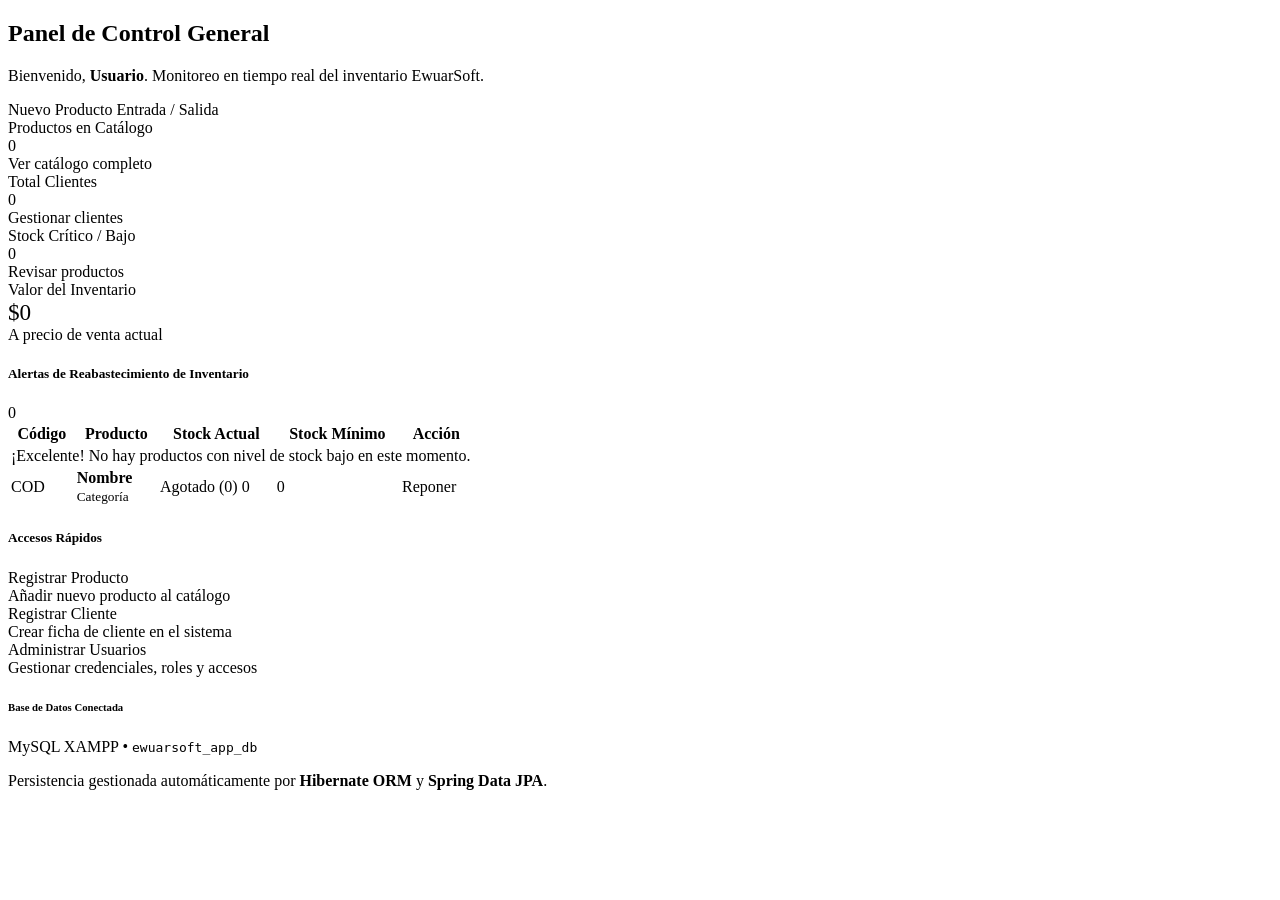
<file: src/main/resources/templates/dashboard/index.html>
<!DOCTYPE html>
<html xmlns:th="http://www.thymeleaf.org">
<head th:replace="~{fragments/layout :: html_head('Dashboard')}"></head>
<body>

<div class="app-wrapper">
    <!-- Sidebar -->
    <div th:replace="~{fragments/layout :: sidebar('dashboard', ${usuarioLogueado})}"></div>

    <!-- Main Content -->
    <main class="app-main">
        <header th:replace="~{fragments/layout :: topbar}"></header>

        <div th:replace="~{fragments/layout :: alertas}"></div>

        <!-- Dashboard Header -->
        <div class="d-flex flex-wrap justify-content-between align-items-center mb-4 pb-2 border-bottom">
            <div>
                <h2 class="h3 fw-bold mb-1">Panel de Control General</h2>
                <p class="text-muted mb-0">
                    Bienvenido, <strong th:text="${usuarioLogueado != null ? usuarioLogueado.nombreCompleto : 'Usuario'}">Usuario</strong>. Monitoreo en tiempo real del inventario EwuarSoft.
                </p>
            </div>
            <div class="d-flex gap-2 mt-3 mt-md-0">
                <a th:href="@{/productos/nuevo}" class="btn-primary-custom">
                    <i class="bi bi-plus-lg"></i>
                    <span>Nuevo Producto</span>
                </a>
                <a th:href="@{/productos/movimiento}" class="btn-outline-custom">
                    <i class="bi bi-arrow-down-up"></i>
                    <span>Entrada / Salida</span>
                </a>
            </div>
        </div>

        <!-- KPI Metric Cards Grid -->
        <div class="row g-3 mb-4">
            <!-- Total Productos -->
            <div class="col-12 col-sm-6 col-xl-3">
                <div class="metric-card primary">
                    <div class="d-flex justify-content-between align-items-center">
                        <div>
                            <div class="metric-label">Productos en Catálogo</div>
                            <div class="metric-value" th:text="${totalProductos}">0</div>
                        </div>
                        <div class="metric-icon indigo">
                            <i class="bi bi-boxes"></i>
                        </div>
                    </div>
                    <div class="mt-3 small text-muted">
                        <a th:href="@{/productos}" class="text-decoration-none text-primary fw-semibold">
                            Ver catálogo completo <i class="bi bi-arrow-right"></i>
                        </a>
                    </div>
                </div>
            </div>

            <!-- Clientes Registrados -->
            <div class="col-12 col-sm-6 col-xl-3">
                <div class="metric-card success">
                    <div class="d-flex justify-content-between align-items-center">
                        <div>
                            <div class="metric-label">Total Clientes</div>
                            <div class="metric-value" th:text="${totalClientes}">0</div>
                        </div>
                        <div class="metric-icon emerald">
                            <i class="bi bi-people-fill"></i>
                        </div>
                    </div>
                    <div class="mt-3 small text-muted">
                        <a th:href="@{/clientes}" class="text-decoration-none text-success fw-semibold">
                            Gestionar clientes <i class="bi bi-arrow-right"></i>
                        </a>
                    </div>
                </div>
            </div>

            <!-- Alerta Stock Crítico -->
            <div class="col-12 col-sm-6 col-xl-3">
                <div class="metric-card danger">
                    <div class="d-flex justify-content-between align-items-center">
                        <div>
                            <div class="metric-label">Stock Crítico / Bajo</div>
                            <div class="metric-value text-danger" th:text="${stockCritico}">0</div>
                        </div>
                        <div class="metric-icon rose">
                            <i class="bi bi-exclamation-octagon-fill"></i>
                        </div>
                    </div>
                    <div class="mt-3 small text-muted">
                        <a th:href="@{/productos(filtro='bajo_stock')}" class="text-decoration-none text-danger fw-semibold">
                            Revisar productos <i class="bi bi-arrow-right"></i>
                        </a>
                    </div>
                </div>
            </div>

            <!-- Valor Total Inventario -->
            <div class="col-12 col-sm-6 col-xl-3">
                <div class="metric-card warning">
                    <div class="d-flex justify-content-between align-items-center">
                        <div>
                            <div class="metric-label">Valor del Inventario</div>
                            <div class="metric-value" style="font-size: 1.45rem;" th:text="'$' + ${#numbers.formatDecimal(valorInventario, 0, 'POINT', 0, 'COMMA')}">$0</div>
                        </div>
                        <div class="metric-icon amber">
                            <i class="bi bi-cash-stack"></i>
                        </div>
                    </div>
                    <div class="mt-3 small text-muted">
                        <span>A precio de venta actual</span>
                    </div>
                </div>
            </div>
        </div>

        <!-- Secciones de Contenido: Stock Crítico & Actividad -->
        <div class="row g-4">
            <!-- Tabla de Productos con Stock Crítico -->
            <div class="col-12 col-lg-7">
                <div class="content-card h-100">
                    <div class="content-card-header bg-white">
                        <div class="d-flex align-items-center gap-2">
                            <i class="bi bi-bell-fill text-danger fs-5"></i>
                            <h5 class="card-title mb-0 fw-bold">Alertas de Reabastecimiento de Inventario</h5>
                        </div>
                        <span class="badge bg-danger rounded-pill" th:text="${stockCritico} + ' en alerta'">0</span>
                    </div>
                    <div class="content-card-body p-0">
                        <div class="table-responsive">
                            <table class="table-custom mb-0">
                                <thead>
                                    <tr>
                                        <th>Código</th>
                                        <th>Producto</th>
                                        <th class="text-center">Stock Actual</th>
                                        <th class="text-center">Stock Mínimo</th>
                                        <th class="text-center">Acción</th>
                                    </tr>
                                </thead>
                                <tbody>
                                    <tr th:if="${#lists.isEmpty(productosBajoStock)}">
                                        <td colspan="5" class="text-center py-4 text-muted">
                                            <i class="bi bi-check-circle-fill text-success fs-3 d-block mb-2"></i>
                                            ¡Excelente! No hay productos con nivel de stock bajo en este momento.
                                        </td>
                                    </tr>
                                    <tr th:each="prod : ${productosBajoStock}">
                                        <td>
                                            <span class="badge bg-light text-dark font-monospace border" th:text="${prod.codigo}">COD</span>
                                        </td>
                                        <td>
                                            <strong th:text="${prod.nombre}">Nombre</strong><br>
                                            <small class="text-muted" th:text="${prod.categoria.nombre}">Categoría</small>
                                        </td>
                                        <td class="text-center">
                                            <span th:if="${prod.stockActual <= 0}" class="badge-custom badge-danger-subtle">
                                                <i class="bi bi-x-circle"></i> Agotado (0)
                                            </span>
                                            <span th:if="${prod.stockActual > 0}" class="badge-custom badge-warning-subtle">
                                                <i class="bi bi-exclamation-triangle"></i> <span th:text="${prod.stockActual}">0</span>
                                            </span>
                                        </td>
                                        <td class="text-center text-muted fw-semibold" th:text="${prod.stockMinimo}">0</td>
                                        <td class="text-center">
                                            <a th:href="@{/productos/movimiento(productoId=${prod.id})}" class="btn btn-sm btn-outline-primary" title="Ingresar stock">
                                                <i class="bi bi-plus-circle"></i> Reponer
                                            </a>
                                        </td>
                                    </tr>
                                </tbody>
                            </table>
                        </div>
                    </div>
                </div>
            </div>

            <!-- Panel de Accesos Rápidos y Resumen -->
            <div class="col-12 col-lg-5">
                <div class="content-card mb-4">
                    <div class="content-card-header bg-white">
                        <div class="d-flex align-items-center gap-2">
                            <i class="bi bi-lightning-charge-fill text-warning fs-5"></i>
                            <h5 class="card-title mb-0 fw-bold">Accesos Rápidos</h5>
                        </div>
                    </div>
                    <div class="content-card-body">
                        <div class="d-grid gap-2">
                            <a th:href="@{/productos/nuevo}" class="btn btn-light border text-start p-3 d-flex align-items-center justify-content-between">
                                <div class="d-flex align-items-center gap-3">
                                    <div class="rounded-3 bg-primary-subtle p-2 text-primary">
                                        <i class="bi bi-plus-square-fill fs-5"></i>
                                    </div>
                                    <div>
                                        <div class="fw-bold text-dark">Registrar Producto</div>
                                        <div class="text-muted small">Añadir nuevo producto al catálogo</div>
                                    </div>
                                </div>
                                <i class="bi bi-chevron-right text-muted"></i>
                            </a>

                            <a th:href="@{/clientes/nuevo}" class="btn btn-light border text-start p-3 d-flex align-items-center justify-content-between">
                                <div class="d-flex align-items-center gap-3">
                                    <div class="rounded-3 bg-success-subtle p-2 text-success">
                                        <i class="bi bi-person-plus-fill fs-5"></i>
                                    </div>
                                    <div>
                                        <div class="fw-bold text-dark">Registrar Cliente</div>
                                        <div class="text-muted small">Crear ficha de cliente en el sistema</div>
                                    </div>
                                </div>
                                <i class="bi bi-chevron-right text-muted"></i>
                            </a>

                            <a th:href="@{/usuarios}" class="btn btn-light border text-start p-3 d-flex align-items-center justify-content-between">
                                <div class="d-flex align-items-center gap-3">
                                    <div class="rounded-3 bg-info-subtle p-2 text-info">
                                        <i class="bi bi-shield-lock-fill fs-5"></i>
                                    </div>
                                    <div>
                                        <div class="fw-bold text-dark">Administrar Usuarios</div>
                                        <div class="text-muted small">Gestionar credenciales, roles y accesos</div>
                                    </div>
                                </div>
                                <i class="bi bi-chevron-right text-muted"></i>
                            </a>
                        </div>
                    </div>
                </div>

                <!-- Tarjeta Info Base de Datos XAMPP -->
                <div class="content-card">
                    <div class="content-card-body bg-light rounded-bottom">
                        <div class="d-flex align-items-center gap-3 mb-2">
                            <i class="bi bi-database-fill-check text-success fs-3"></i>
                            <div>
                                <h6 class="fw-bold mb-0">Base de Datos Conectada</h6>
                                <span class="text-muted small">MySQL XAMPP &bull; <code>ewuarsoft_app_db</code></span>
                            </div>
                        </div>
                        <p class="text-muted small mb-0 mt-2">
                            Persistencia gestionada automáticamente por <strong>Hibernate ORM</strong> y <strong>Spring Data JPA</strong>.
                        </p>
                    </div>
                </div>
            </div>
        </div>

    </main>
</div>

<div th:replace="~{fragments/layout :: scripts}"></div>
</body>
</html>
</file>
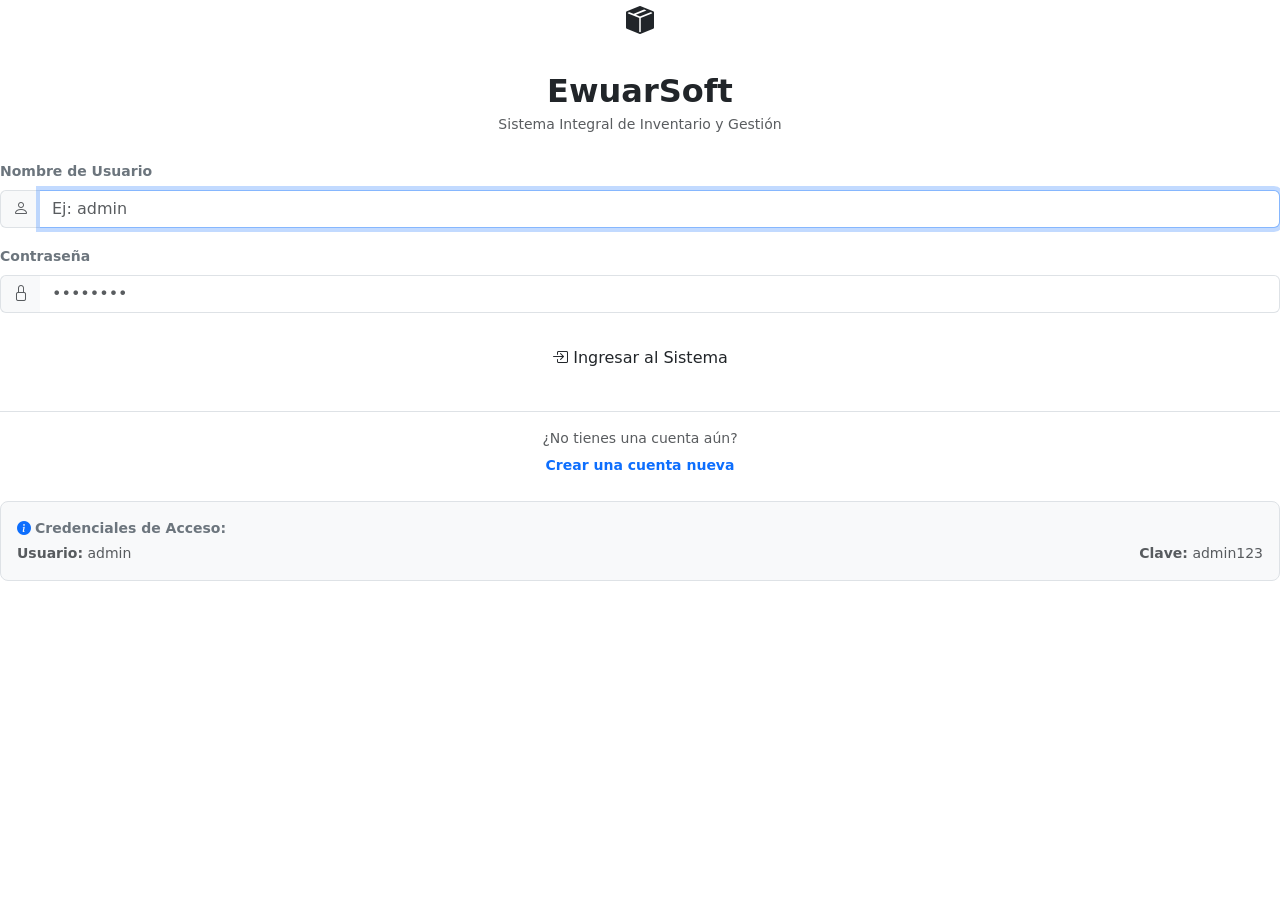
<file: src/main/resources/templates/auth/login.html>
<!DOCTYPE html>
<html xmlns:th="http://www.thymeleaf.org">
<head>
    <meta charset="UTF-8">
    <meta name="viewport" content="width=device-width, initial-scale=1.0">
    <title>Iniciar Sesión | EwuarSoft</title>
    <link href="https://cdn.jsdelivr.net/npm/bootstrap@5.3.3/dist/css/bootstrap.min.css" rel="stylesheet">
    <link rel="stylesheet" href="https://cdn.jsdelivr.net/npm/bootstrap-icons@1.11.3/font/bootstrap-icons.min.css">
    <link rel="stylesheet" th:href="@{/css/style.css}">
</head>
<body class="auth-page">

    <div class="auth-card">
        <div class="text-center mb-4">
            <div class="brand-icon-box mx-auto mb-3" style="width: 56px; height: 56px; font-size: 1.75rem;">
                <i class="bi bi-box-seam-fill"></i>
            </div>
            <h2 class="fw-bold text-dark mb-1">EwuarSoft</h2>
            <p class="text-muted small">Sistema Integral de Inventario y Gestión</p>
        </div>

        <div th:replace="~{fragments/layout :: alertas}"></div>

        <form th:action="@{/login}" method="post">
            <div class="mb-3">
                <label for="username" class="form-label fw-semibold small text-secondary">Nombre de Usuario</label>
                <div class="input-group">
                    <span class="input-group-text bg-light text-muted border-end-0"><i class="bi bi-person"></i></span>
                    <input type="text" id="username" name="username" class="form-control form-control-custom border-start-0" placeholder="Ej: admin" required autofocus>
                </div>
            </div>

            <div class="mb-4">
                <label for="password" class="form-label fw-semibold small text-secondary">Contraseña</label>
                <div class="input-group">
                    <span class="input-group-text bg-light text-muted border-end-0"><i class="bi bi-lock"></i></span>
                    <input type="password" id="password" name="password" class="form-control form-control-custom border-start-0" placeholder="••••••••" required>
                </div>
            </div>

            <button type="submit" class="btn btn-primary-custom w-100 justify-content-center py-2 mb-3">
                <i class="bi bi-box-arrow-in-right"></i>
                <span>Ingresar al Sistema</span>
            </button>
        </form>

        <div class="text-center mt-3 pt-3 border-top">
            <p class="text-muted small mb-1">¿No tienes una cuenta aún?</p>
            <a th:href="@{/registro}" class="text-primary text-decoration-none fw-semibold small">
                Crear una cuenta nueva
            </a>
        </div>

        <!-- Credenciales de Demostración -->
        <div class="mt-4 p-3 bg-light rounded-3 border small">
            <div class="d-flex align-items-center gap-1 text-secondary fw-bold mb-1">
                <i class="bi bi-info-circle-fill text-primary"></i> Credenciales de Acceso:
            </div>
            <div class="d-flex justify-content-between text-muted">
                <span><strong>Usuario:</strong> admin</span>
                <span><strong>Clave:</strong> admin123</span>
            </div>
        </div>
    </div>

    <div th:replace="~{fragments/layout :: scripts}"></div>
</body>
</html>
</file>
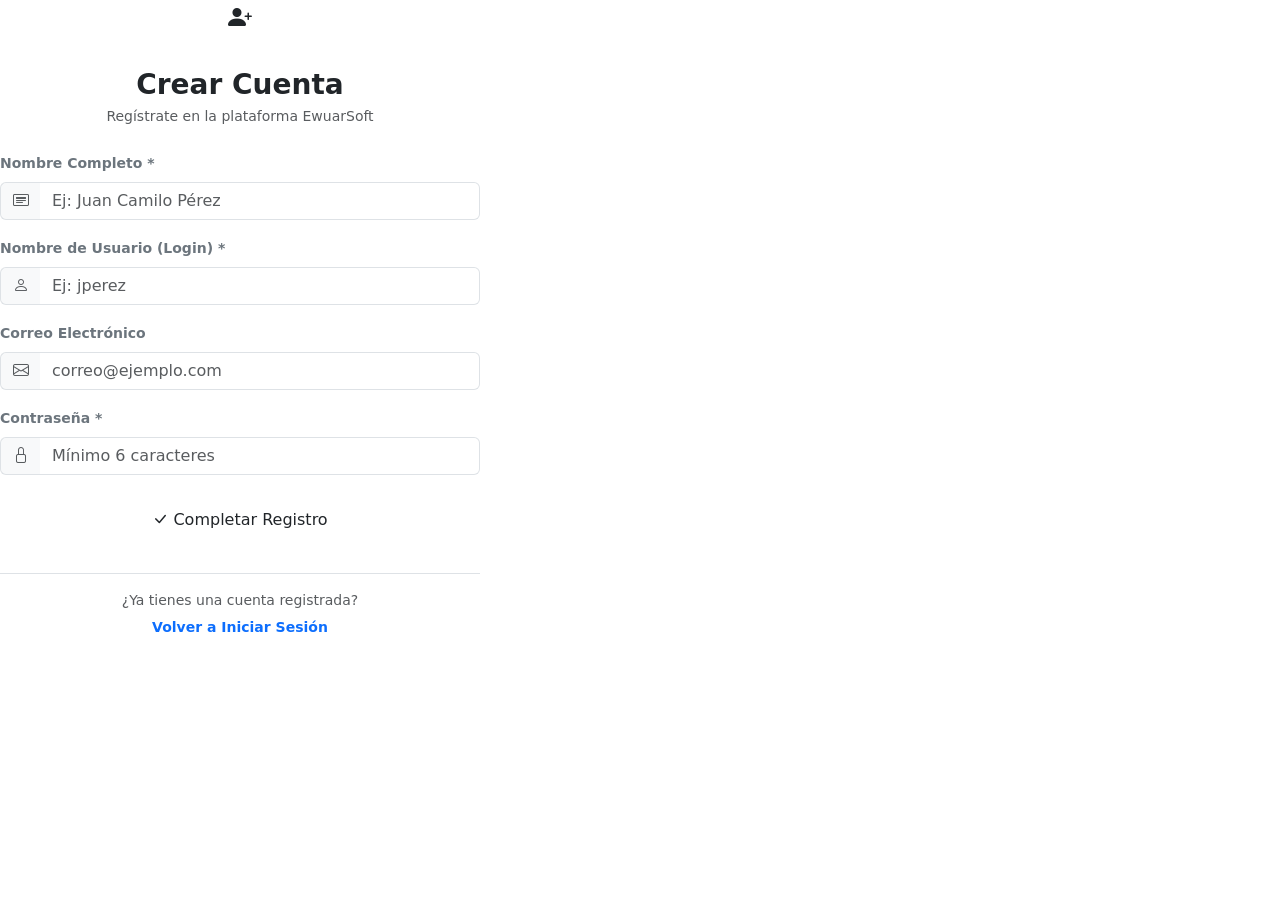
<file: src/main/resources/templates/auth/registro.html>
<!DOCTYPE html>
<html xmlns:th="http://www.thymeleaf.org">
<head>
    <meta charset="UTF-8">
    <meta name="viewport" content="width=device-width, initial-scale=1.0">
    <title>Registro de Usuario | EwuarSoft</title>
    <link href="https://cdn.jsdelivr.net/npm/bootstrap@5.3.3/dist/css/bootstrap.min.css" rel="stylesheet">
    <link rel="stylesheet" href="https://cdn.jsdelivr.net/npm/bootstrap-icons@1.11.3/font/bootstrap-icons.min.css">
    <link rel="stylesheet" th:href="@{/css/style.css}">
</head>
<body class="auth-page">

    <div class="auth-card" style="max-width: 480px;">
        <div class="text-center mb-4">
            <div class="brand-icon-box mx-auto mb-3" style="width: 52px; height: 52px; font-size: 1.5rem;">
                <i class="bi bi-person-plus-fill"></i>
            </div>
            <h3 class="fw-bold text-dark mb-1">Crear Cuenta</h3>
            <p class="text-muted small">Regístrate en la plataforma EwuarSoft</p>
        </div>

        <div th:replace="~{fragments/layout :: alertas}"></div>

        <form th:action="@{/registro}" th:object="${usuario}" method="post">
            <div class="mb-3">
                <label for="nombreCompleto" class="form-label fw-semibold small text-secondary">Nombre Completo *</label>
                <div class="input-group">
                    <span class="input-group-text bg-light text-muted border-end-0"><i class="bi bi-card-heading"></i></span>
                    <input type="text" id="nombreCompleto" th:field="*{nombreCompleto}" class="form-control form-control-custom border-start-0" placeholder="Ej: Juan Camilo Pérez" required>
                </div>
            </div>

            <div class="mb-3">
                <label for="username" class="form-label fw-semibold small text-secondary">Nombre de Usuario (Login) *</label>
                <div class="input-group">
                    <span class="input-group-text bg-light text-muted border-end-0"><i class="bi bi-person"></i></span>
                    <input type="text" id="username" th:field="*{username}" class="form-control form-control-custom border-start-0" placeholder="Ej: jperez" required>
                </div>
            </div>

            <div class="mb-3">
                <label for="email" class="form-label fw-semibold small text-secondary">Correo Electrónico</label>
                <div class="input-group">
                    <span class="input-group-text bg-light text-muted border-end-0"><i class="bi bi-envelope"></i></span>
                    <input type="email" id="email" th:field="*{email}" class="form-control form-control-custom border-start-0" placeholder="correo@ejemplo.com">
                </div>
            </div>

            <div class="mb-4">
                <label for="password" class="form-label fw-semibold small text-secondary">Contraseña *</label>
                <div class="input-group">
                    <span class="input-group-text bg-light text-muted border-end-0"><i class="bi bi-lock"></i></span>
                    <input type="password" id="password" th:field="*{password}" class="form-control form-control-custom border-start-0" placeholder="Mínimo 6 caracteres" required>
                </div>
            </div>

            <button type="submit" class="btn btn-primary-custom w-100 justify-content-center py-2 mb-3">
                <i class="bi bi-check-lg"></i>
                <span>Completar Registro</span>
            </button>
        </form>

        <div class="text-center mt-3 pt-3 border-top">
            <p class="text-muted small mb-1">¿Ya tienes una cuenta registrada?</p>
            <a th:href="@{/login}" class="text-primary text-decoration-none fw-semibold small">
                Volver a Iniciar Sesión
            </a>
        </div>
    </div>

    <div th:replace="~{fragments/layout :: scripts}"></div>
</body>
</html>
</file>
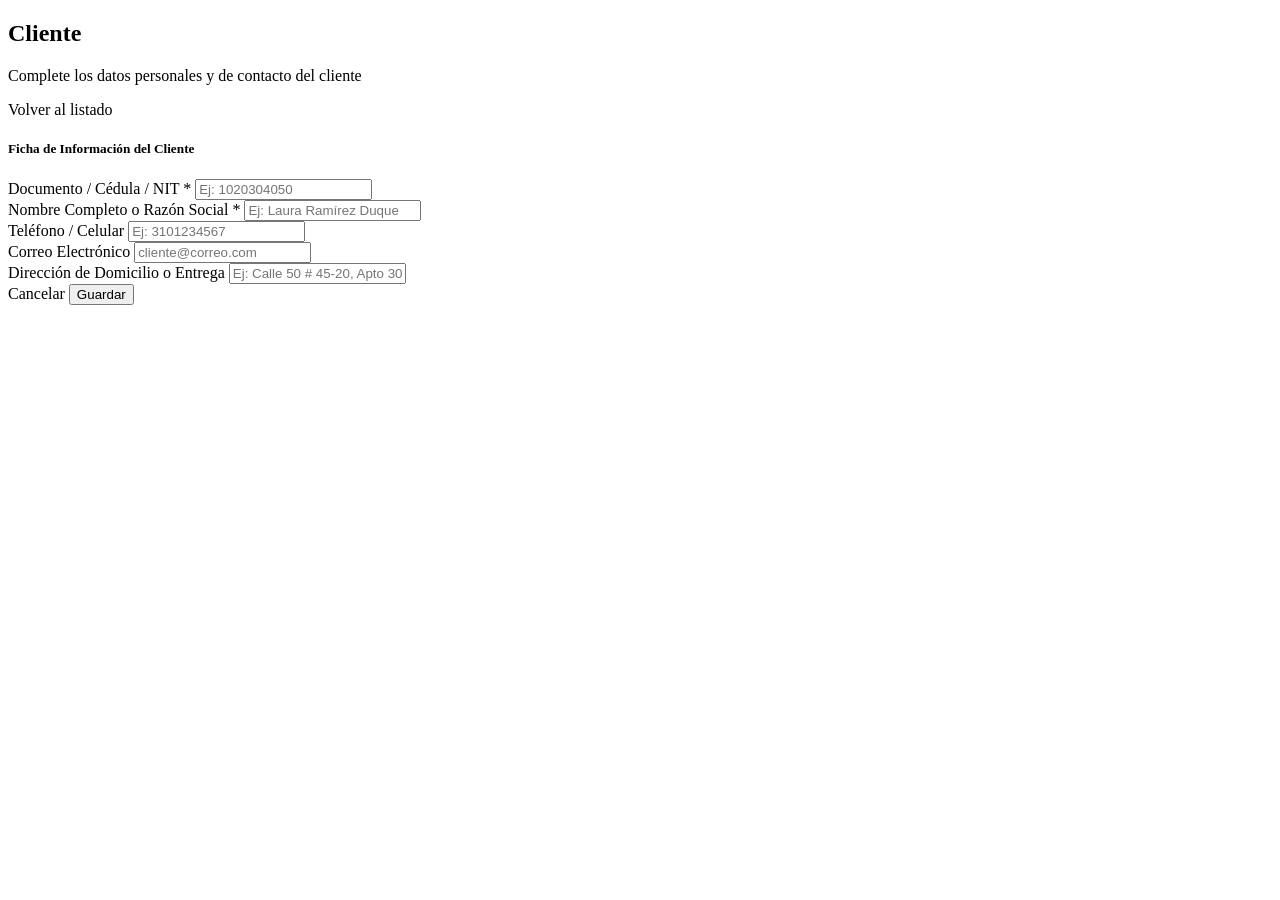
<file: src/main/resources/templates/clientes/formulario.html>
<!DOCTYPE html>
<html xmlns:th="http://www.thymeleaf.org">
<head th:replace="~{fragments/layout :: html_head(${esEdicion} ? 'Editar Cliente' : 'Nuevo Cliente')}"></head>
<body>

<div class="app-wrapper">
    <div th:replace="~{fragments/layout :: sidebar('clientes', ${usuarioLogueado})}"></div>

    <main class="app-main">
        <header th:replace="~{fragments/layout :: topbar}"></header>

        <div th:replace="~{fragments/layout :: alertas}"></div>

        <div class="d-flex align-items-center justify-content-between mb-4 pb-2 border-bottom">
            <div>
                <h2 class="h3 fw-bold mb-1" th:text="${esEdicion} ? 'Editar Información del Cliente' : 'Registrar Nuevo Cliente'">Cliente</h2>
                <p class="text-muted mb-0">Complete los datos personales y de contacto del cliente</p>
            </div>
            <a th:href="@{/clientes}" class="btn-outline-custom">
                <i class="bi bi-arrow-left"></i>
                <span>Volver al listado</span>
            </a>
        </div>

        <div class="row justify-content-center">
            <div class="col-12 col-lg-8">
                <div class="content-card">
                    <div class="content-card-header bg-white">
                        <h5 class="card-title mb-0 fw-bold">
                            <i class="bi bi-person-lines-fill text-success me-2"></i>
                            Ficha de Información del Cliente
                        </h5>
                    </div>
                    <div class="content-card-body">
                        <form th:action="${esEdicion} ? @{/clientes/actualizar} : @{/clientes/guardar}" th:object="${cliente}" method="post">
                            <input type="hidden" th:field="*{id}" th:if="${esEdicion}">

                            <div class="row g-3">
                                <div class="col-md-6">
                                    <label for="documento" class="form-label fw-semibold small text-secondary">Documento / Cédula / NIT *</label>
                                    <input type="text" id="documento" th:field="*{documento}" class="form-control form-control-custom" placeholder="Ej: 1020304050" required>
                                </div>

                                <div class="col-md-6">
                                    <label for="nombre" class="form-label fw-semibold small text-secondary">Nombre Completo o Razón Social *</label>
                                    <input type="text" id="nombre" th:field="*{nombre}" class="form-control form-control-custom" placeholder="Ej: Laura Ramírez Duque" required>
                                </div>

                                <div class="col-md-6">
                                    <label for="telefono" class="form-label fw-semibold small text-secondary">Teléfono / Celular</label>
                                    <input type="text" id="telefono" th:field="*{telefono}" class="form-control form-control-custom" placeholder="Ej: 3101234567">
                                </div>

                                <div class="col-md-6">
                                    <label for="email" class="form-label fw-semibold small text-secondary">Correo Electrónico</label>
                                    <input type="email" id="email" th:field="*{email}" class="form-control form-control-custom" placeholder="cliente@correo.com">
                                </div>

                                <div class="col-12">
                                    <label for="direccion" class="form-label fw-semibold small text-secondary">Dirección de Domicilio o Entrega</label>
                                    <input type="text" id="direccion" th:field="*{direccion}" class="form-control form-control-custom" placeholder="Ej: Calle 50 # 45-20, Apto 301">
                                </div>

                                <div class="col-12 mt-4 pt-3 border-top d-flex justify-content-end gap-2">
                                    <a th:href="@{/clientes}" class="btn-outline-custom">Cancelar</a>
                                    <button type="submit" class="btn-primary-custom">
                                        <i class="bi bi-check2-circle"></i>
                                        <span th:text="${esEdicion} ? 'Actualizar Cliente' : 'Guardar Cliente'">Guardar</span>
                                    </button>
                                </div>
                            </div>
                        </form>
                    </div>
                </div>
            </div>
        </div>
    </main>
</div>

<div th:replace="~{fragments/layout :: scripts}"></div>
</body>
</html>
</file>
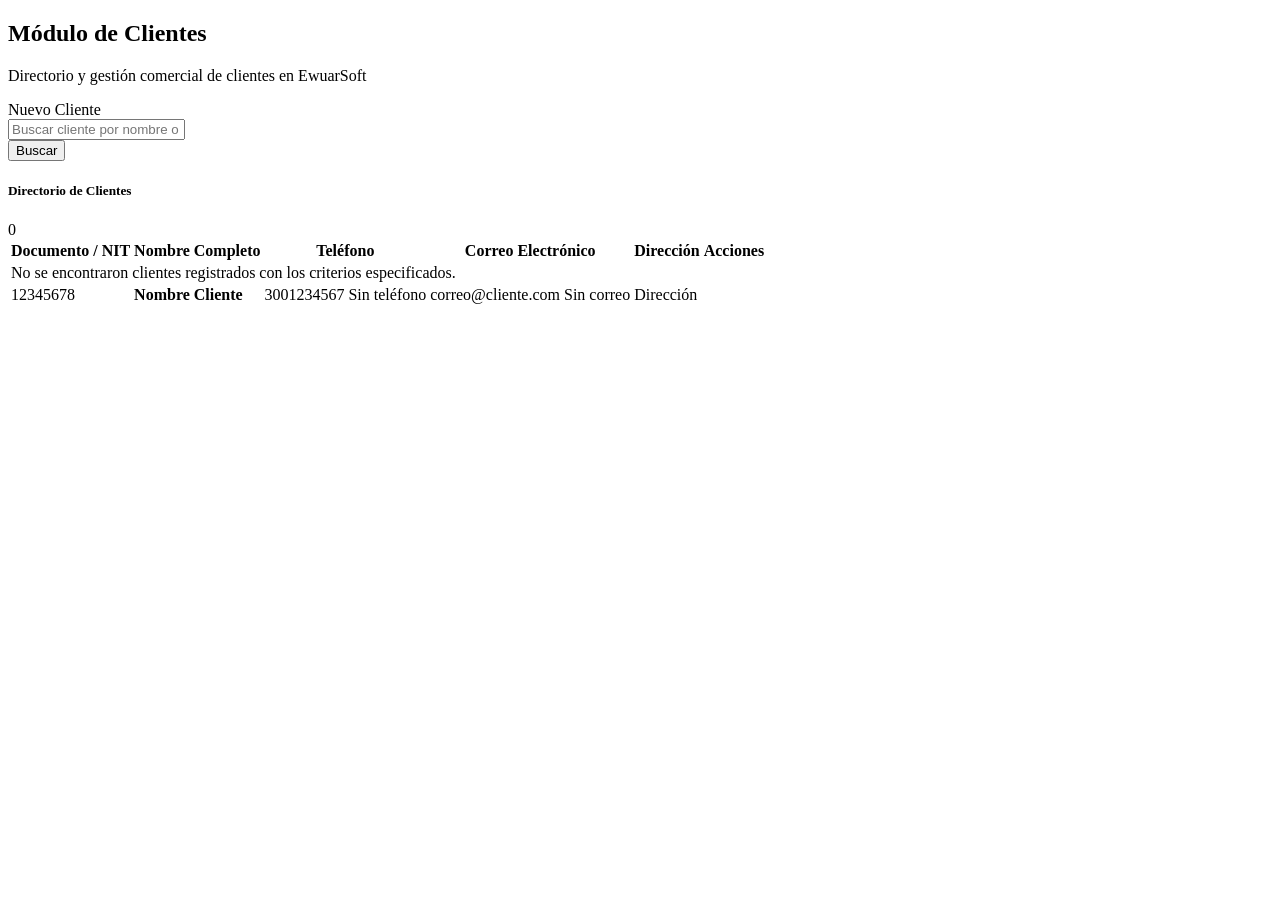
<file: src/main/resources/templates/clientes/lista.html>
<!DOCTYPE html>
<html xmlns:th="http://www.thymeleaf.org">
<head th:replace="~{fragments/layout :: html_head('Gestión de Clientes')}"></head>
<body>

<div class="app-wrapper">
    <div th:replace="~{fragments/layout :: sidebar('clientes', ${usuarioLogueado})}"></div>

    <main class="app-main">
        <header th:replace="~{fragments/layout :: topbar}"></header>

        <div th:replace="~{fragments/layout :: alertas}"></div>

        <!-- Top Header -->
        <div class="d-flex flex-wrap justify-content-between align-items-center mb-4 pb-2 border-bottom">
            <div>
                <h2 class="h3 fw-bold mb-1">Módulo de Clientes</h2>
                <p class="text-muted mb-0">Directorio y gestión comercial de clientes en EwuarSoft</p>
            </div>
            <div>
                <a th:href="@{/clientes/nuevo}" class="btn-primary-custom">
                    <i class="bi bi-person-plus-fill"></i>
                    <span>Nuevo Cliente</span>
                </a>
            </div>
        </div>

        <!-- Search Bar -->
        <div class="content-card mb-4">
            <div class="content-card-body p-3">
                <form th:action="@{/clientes}" method="get" class="row g-2 align-items-center">
                    <div class="col-12 col-md-9">
                        <div class="input-group">
                            <span class="input-group-text bg-light text-muted border-end-0"><i class="bi bi-search"></i></span>
                            <input type="text" name="q" th:value="${busqueda}" class="form-control form-control-custom border-start-0" placeholder="Buscar cliente por nombre o documento/cédula...">
                        </div>
                    </div>
                    <div class="col-6 col-md-2">
                        <button type="submit" class="btn btn-primary-custom w-100 justify-content-center">
                            <span>Buscar</span>
                        </button>
                    </div>
                    <div class="col-6 col-md-1" th:if="${busqueda != null && !busqueda.isEmpty()}">
                        <a th:href="@{/clientes}" class="btn btn-outline-secondary w-100 text-center" title="Limpiar filtro">
                            <i class="bi bi-x-lg"></i>
                        </a>
                    </div>
                </form>
            </div>
        </div>

        <!-- Table Card -->
        <div class="content-card">
            <div class="content-card-header bg-white">
                <h5 class="card-title mb-0 fw-bold">Directorio de Clientes</h5>
                <span class="badge bg-secondary" th:text="${#lists.size(clientes)} + ' clientes'">0</span>
            </div>
            <div class="content-card-body p-0">
                <div class="table-responsive">
                    <table class="table-custom mb-0">
                        <thead>
                            <tr>
                                <th>Documento / NIT</th>
                                <th>Nombre Completo</th>
                                <th>Teléfono</th>
                                <th>Correo Electrónico</th>
                                <th>Dirección</th>
                                <th class="text-end">Acciones</th>
                            </tr>
                        </thead>
                        <tbody>
                            <tr th:if="${#lists.isEmpty(clientes)}">
                                <td colspan="6" class="text-center py-4 text-muted">
                                    No se encontraron clientes registrados con los criterios especificados.
                                </td>
                            </tr>
                            <tr th:each="cli : ${clientes}">
                                <td>
                                    <span class="badge bg-light text-dark font-monospace border" th:text="${cli.documento}">12345678</span>
                                </td>
                                <td>
                                    <strong class="text-dark" th:text="${cli.nombre}">Nombre Cliente</strong>
                                </td>
                                <td>
                                    <span th:if="${cli.telefono != null && !cli.telefono.isEmpty()}">
                                        <i class="bi bi-telephone text-muted me-1"></i> <span th:text="${cli.telefono}">3001234567</span>
                                    </span>
                                    <span th:unless="${cli.telefono != null && !cli.telefono.isEmpty()}" class="text-muted small">Sin teléfono</span>
                                </td>
                                <td>
                                    <span th:if="${cli.email != null && !cli.email.isEmpty()}" class="text-muted">
                                        <i class="bi bi-envelope text-muted me-1"></i> <span th:text="${cli.email}">correo@cliente.com</span>
                                    </span>
                                    <span th:unless="${cli.email != null && !cli.email.isEmpty()}" class="text-muted small">Sin correo</span>
                                </td>
                                <td class="text-muted" th:text="${cli.direccion != null && !cli.direccion.isEmpty() ? cli.direccion : 'Sin dirección'}">Dirección</td>
                                <td class="text-end">
                                    <div class="btn-group btn-group-sm">
                                        <a th:href="@{/clientes/editar/{id}(id=${cli.id})}" class="btn btn-outline-primary" title="Editar cliente">
                                            <i class="bi bi-pencil-square"></i>
                                        </a>
                                        <a th:href="@{/clientes/eliminar/{id}(id=${cli.id})}"
                                           class="btn btn-outline-danger"
                                           onclick="return confirm('¿Está seguro de eliminar este cliente?');"
                                           title="Eliminar cliente">
                                            <i class="bi bi-trash"></i>
                                        </a>
                                    </div>
                                </td>
                            </tr>
                        </tbody>
                    </table>
                </div>
            </div>
        </div>
    </main>
</div>

<div th:replace="~{fragments/layout :: scripts}"></div>
</body>
</html>
</file>
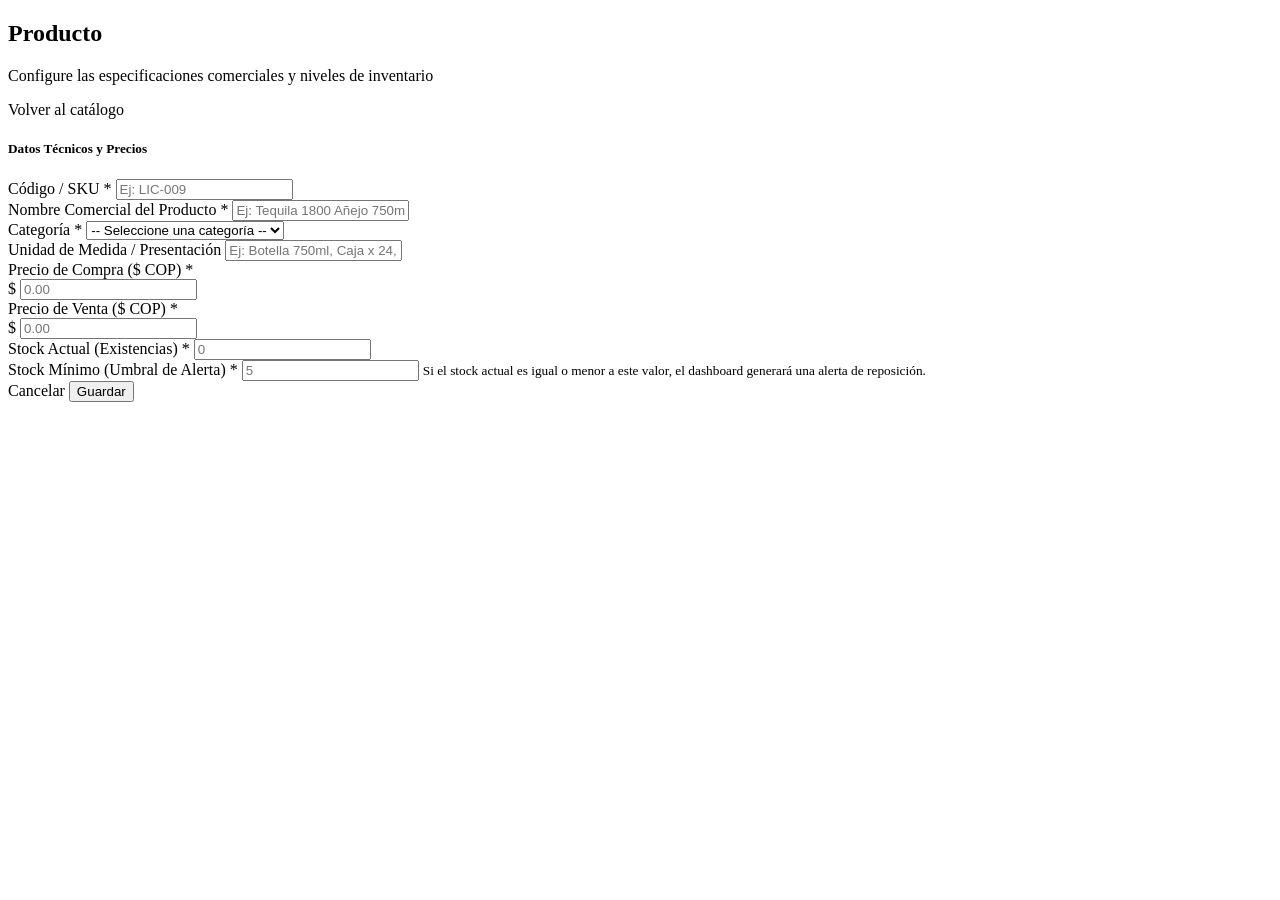
<file: src/main/resources/templates/productos/formulario.html>
<!DOCTYPE html>
<html xmlns:th="http://www.thymeleaf.org">
<head th:replace="~{fragments/layout :: html_head(${esEdicion} ? 'Editar Producto' : 'Nuevo Producto')}"></head>
<body>

<div class="app-wrapper">
    <div th:replace="~{fragments/layout :: sidebar('productos', ${usuarioLogueado})}"></div>

    <main class="app-main">
        <header th:replace="~{fragments/layout :: topbar}"></header>

        <div th:replace="~{fragments/layout :: alertas}"></div>

        <div class="d-flex align-items-center justify-content-between mb-4 pb-2 border-bottom">
            <div>
                <h2 class="h3 fw-bold mb-1" th:text="${esEdicion} ? 'Editar Producto de Inventario' : 'Registrar Nuevo Producto'">Producto</h2>
                <p class="text-muted mb-0">Configure las especificaciones comerciales y niveles de inventario</p>
            </div>
            <a th:href="@{/productos}" class="btn-outline-custom">
                <i class="bi bi-arrow-left"></i>
                <span>Volver al catálogo</span>
            </a>
        </div>

        <div class="row justify-content-center">
            <div class="col-12 col-lg-9">
                <div class="content-card">
                    <div class="content-card-header bg-white">
                        <h5 class="card-title mb-0 fw-bold">
                            <i class="bi bi-box-seam-fill text-primary me-2"></i>
                            Datos Técnicos y Precios
                        </h5>
                    </div>
                    <div class="content-card-body">
                        <form th:action="${esEdicion} ? @{/productos/actualizar} : @{/productos/guardar}" th:object="${producto}" method="post">
                            <input type="hidden" th:field="*{id}" th:if="${esEdicion}">

                            <div class="row g-3">
                                <div class="col-md-4">
                                    <label for="codigo" class="form-label fw-semibold small text-secondary">Código / SKU *</label>
                                    <input type="text" id="codigo" th:field="*{codigo}" class="form-control form-control-custom text-uppercase" placeholder="Ej: LIC-009" required>
                                </div>

                                <div class="col-md-8">
                                    <label for="nombre" class="form-label fw-semibold small text-secondary">Nombre Comercial del Producto *</label>
                                    <input type="text" id="nombre" th:field="*{nombre}" class="form-control form-control-custom" placeholder="Ej: Tequila 1800 Añejo 750ml" required>
                                </div>

                                <div class="col-md-6">
                                    <label for="categoria" class="form-label fw-semibold small text-secondary">Categoría *</label>
                                    <select id="categoria" th:field="*{categoria.id}" class="form-select form-select-custom" required>
                                        <option value="" disabled selected>-- Seleccione una categoría --</option>
                                        <option th:each="cat : ${categorias}" th:value="${cat.id}" th:text="${cat.nombre}"></option>
                                    </select>
                                </div>

                                <div class="col-md-6">
                                    <label for="unidadMedida" class="form-label fw-semibold small text-secondary">Unidad de Medida / Presentación</label>
                                    <input type="text" id="unidadMedida" th:field="*{unidadMedida}" class="form-control form-control-custom" placeholder="Ej: Botella 750ml, Caja x 24, Unidad">
                                </div>

                                <div class="col-md-6">
                                    <label for="precioCompra" class="form-label fw-semibold small text-secondary">Precio de Compra ($ COP) *</label>
                                    <div class="input-group">
                                        <span class="input-group-text bg-light text-muted">$</span>
                                        <input type="number" step="0.01" min="0" id="precioCompra" th:field="*{precioCompra}" class="form-control form-control-custom" placeholder="0.00" required>
                                    </div>
                                </div>

                                <div class="col-md-6">
                                    <label for="precioVenta" class="form-label fw-semibold small text-secondary">Precio de Venta ($ COP) *</label>
                                    <div class="input-group">
                                        <span class="input-group-text bg-light text-muted">$</span>
                                        <input type="number" step="0.01" min="0" id="precioVenta" th:field="*{precioVenta}" class="form-control form-control-custom" placeholder="0.00" required>
                                    </div>
                                </div>

                                <div class="col-md-6">
                                    <label for="stockActual" class="form-label fw-semibold small text-secondary">Stock Actual (Existencias) *</label>
                                    <input type="number" min="0" id="stockActual" th:field="*{stockActual}" class="form-control form-control-custom" placeholder="0" required>
                                </div>

                                <div class="col-md-6">
                                    <label for="stockMinimo" class="form-label fw-semibold small text-secondary">Stock Mínimo (Umbral de Alerta) *</label>
                                    <input type="number" min="0" id="stockMinimo" th:field="*{stockMinimo}" class="form-control form-control-custom" placeholder="5" required>
                                    <small class="text-muted">Si el stock actual es igual o menor a este valor, el dashboard generará una alerta de reposición.</small>
                                </div>

                                <div class="col-12 mt-4 pt-3 border-top d-flex justify-content-end gap-2">
                                    <a th:href="@{/productos}" class="btn-outline-custom">Cancelar</a>
                                    <button type="submit" class="btn-primary-custom">
                                        <i class="bi bi-save2-fill"></i>
                                        <span th:text="${esEdicion} ? 'Guardar Cambios' : 'Registrar Producto'">Guardar</span>
                                    </button>
                                </div>
                            </div>
                        </form>
                    </div>
                </div>
            </div>
        </div>
    </main>
</div>

<div th:replace="~{fragments/layout :: scripts}"></div>
</body>
</html>
</file>
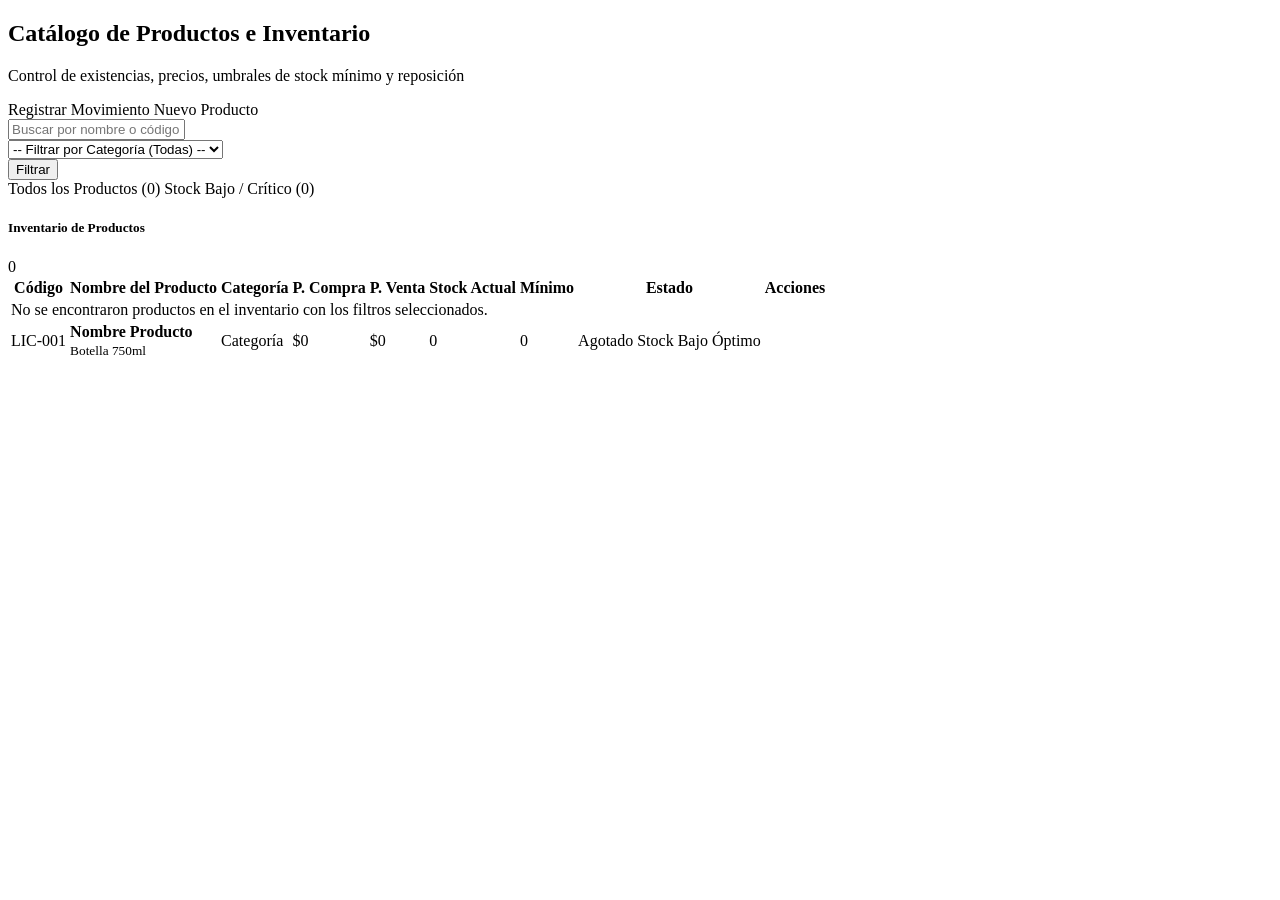
<file: src/main/resources/templates/productos/lista.html>
<!DOCTYPE html>
<html xmlns:th="http://www.thymeleaf.org">
<head th:replace="~{fragments/layout :: html_head('Gestión de Productos e Inventario')}"></head>
<body>

<div class="app-wrapper">
    <div th:replace="~{fragments/layout :: sidebar('productos', ${usuarioLogueado})}"></div>

    <main class="app-main">
        <header th:replace="~{fragments/layout :: topbar}"></header>

        <div th:replace="~{fragments/layout :: alertas}"></div>

        <!-- Top Header -->
        <div class="d-flex flex-wrap justify-content-between align-items-center mb-4 pb-2 border-bottom">
            <div>
                <h2 class="h3 fw-bold mb-1">Catálogo de Productos e Inventario</h2>
                <p class="text-muted mb-0">Control de existencias, precios, umbrales de stock mínimo y reposición</p>
            </div>
            <div class="d-flex gap-2">
                <a th:href="@{/productos/movimiento}" class="btn-outline-custom">
                    <i class="bi bi-arrow-down-up"></i>
                    <span>Registrar Movimiento</span>
                </a>
                <a th:href="@{/productos/nuevo}" class="btn-primary-custom">
                    <i class="bi bi-plus-lg"></i>
                    <span>Nuevo Producto</span>
                </a>
            </div>
        </div>

        <!-- Filters & Search Toolbar -->
        <div class="content-card mb-4">
            <div class="content-card-body p-3">
                <form th:action="@{/productos}" method="get" class="row g-2 align-items-center">
                    <div class="col-12 col-md-5">
                        <div class="input-group">
                            <span class="input-group-text bg-light text-muted border-end-0"><i class="bi bi-search"></i></span>
                            <input type="text" name="q" th:value="${busqueda}" class="form-control form-control-custom border-start-0" placeholder="Buscar por nombre o código / SKU...">
                        </div>
                    </div>
                    <div class="col-12 col-md-4">
                        <select name="categoria" class="form-select form-select-custom" onchange="this.form.submit()">
                            <option value="">-- Filtrar por Categoría (Todas) --</option>
                            <option th:each="cat : ${categorias}"
                                    th:value="${cat.id}"
                                    th:text="${cat.nombre}"
                                    th:selected="${categoriaSeleccionada != null && categoriaSeleccionada == cat.id}">
                            </option>
                        </select>
                    </div>
                    <div class="col-6 col-md-2">
                        <button type="submit" class="btn btn-primary-custom w-100 justify-content-center">
                            <span>Filtrar</span>
                        </button>
                    </div>
                    <div class="col-6 col-md-1">
                        <a th:href="@{/productos}" class="btn btn-outline-secondary w-100 text-center" title="Limpiar todos los filtros">
                            <i class="bi bi-arrow-counterclockwise"></i>
                        </a>
                    </div>
                </form>

                <!-- Filter Tags -->
                <div class="d-flex gap-2 mt-3 pt-2 border-top">
                    <a th:href="@{/productos}" class="btn btn-sm" th:classappend="${filtroActivo == null && (busqueda == null || busqueda.isEmpty()) && categoriaSeleccionada == null ? 'btn-primary' : 'btn-light border'}">
                        Todos los Productos (<span th:text="${totalProductos}">0</span>)
                    </a>
                    <a th:href="@{/productos(filtro='bajo_stock')}" class="btn btn-sm" th:classappend="${filtroActivo == 'bajo_stock' ? 'btn-danger' : 'btn-light border text-danger'}">
                        <i class="bi bi-exclamation-triangle-fill me-1"></i> Stock Bajo / Crítico (<span th:text="${stockCritico}">0</span>)
                    </a>
                </div>
            </div>
        </div>

        <!-- Products Table Card -->
        <div class="content-card">
            <div class="content-card-header bg-white">
                <h5 class="card-title mb-0 fw-bold">Inventario de Productos</h5>
                <span class="badge bg-secondary" th:text="${#lists.size(productos)} + ' productos listados'">0</span>
            </div>
            <div class="content-card-body p-0">
                <div class="table-responsive">
                    <table class="table-custom mb-0">
                        <thead>
                            <tr>
                                <th>Código</th>
                                <th>Nombre del Producto</th>
                                <th>Categoría</th>
                                <th class="text-end">P. Compra</th>
                                <th class="text-end">P. Venta</th>
                                <th class="text-center">Stock Actual</th>
                                <th class="text-center">Mínimo</th>
                                <th class="text-center">Estado</th>
                                <th class="text-end">Acciones</th>
                            </tr>
                        </thead>
                        <tbody>
                            <tr th:if="${#lists.isEmpty(productos)}">
                                <td colspan="9" class="text-center py-4 text-muted">
                                    No se encontraron productos en el inventario con los filtros seleccionados.
                                </td>
                            </tr>
                            <tr th:each="prod : ${productos}">
                                <td>
                                    <span class="badge bg-light text-dark font-monospace border" th:text="${prod.codigo}">LIC-001</span>
                                </td>
                                <td>
                                    <strong class="text-dark" th:text="${prod.nombre}">Nombre Producto</strong><br>
                                    <small class="text-muted" th:text="${prod.unidadMedida}">Botella 750ml</small>
                                </td>
                                <td>
                                    <span class="badge bg-light text-secondary border" th:text="${prod.categoria.nombre}">Categoría</span>
                                </td>
                                <td class="text-end text-muted" th:text="'$' + ${#numbers.formatDecimal(prod.precioCompra, 0, 'POINT', 0, 'COMMA')}">$0</td>
                                <td class="text-end fw-bold text-dark" th:text="'$' + ${#numbers.formatDecimal(prod.precioVenta, 0, 'POINT', 0, 'COMMA')}">$0</td>
                                <td class="text-center">
                                    <span class="fw-bold fs-6" th:text="${prod.stockActual}">0</span>
                                </td>
                                <td class="text-center text-muted fw-semibold" th:text="${prod.stockMinimo}">0</td>
                                <td class="text-center">
                                    <span th:if="${prod.isAgotado()}" class="badge-custom badge-danger-subtle">
                                        <i class="bi bi-x-circle-fill"></i> Agotado
                                    </span>
                                    <span th:if="${prod.isStockBajo()}" class="badge-custom badge-warning-subtle">
                                        <i class="bi bi-exclamation-triangle-fill"></i> Stock Bajo
                                    </span>
                                    <span th:if="${!prod.isAgotado() && !prod.isStockBajo()}" class="badge-custom badge-success-subtle">
                                        <i class="bi bi-check-circle-fill"></i> Óptimo
                                    </span>
                                </td>
                                <td class="text-end">
                                    <div class="btn-group btn-group-sm">
                                        <!-- Botón rápido reponer stock -->
                                        <a th:href="@{/productos/movimiento(productoId=${prod.id})}" class="btn btn-outline-success" title="Registrar entrada/salida de stock">
                                            <i class="bi bi-arrow-down-up"></i>
                                        </a>
                                        <!-- Editar -->
                                        <a th:href="@{/productos/editar/{id}(id=${prod.id})}" class="btn btn-outline-primary" title="Editar producto">
                                            <i class="bi bi-pencil-square"></i>
                                        </a>
                                        <!-- Eliminar -->
                                        <a th:href="@{/productos/eliminar/{id}(id=${prod.id})}"
                                           class="btn btn-outline-danger"
                                           onclick="return confirm('¿Está seguro de eliminar este producto del inventario?');"
                                           title="Eliminar producto">
                                            <i class="bi bi-trash"></i>
                                        </a>
                                    </div>
                                </td>
                            </tr>
                        </tbody>
                    </table>
                </div>
            </div>
        </div>
    </main>
</div>

<div th:replace="~{fragments/layout :: scripts}"></div>
</body>
</html>
</file>
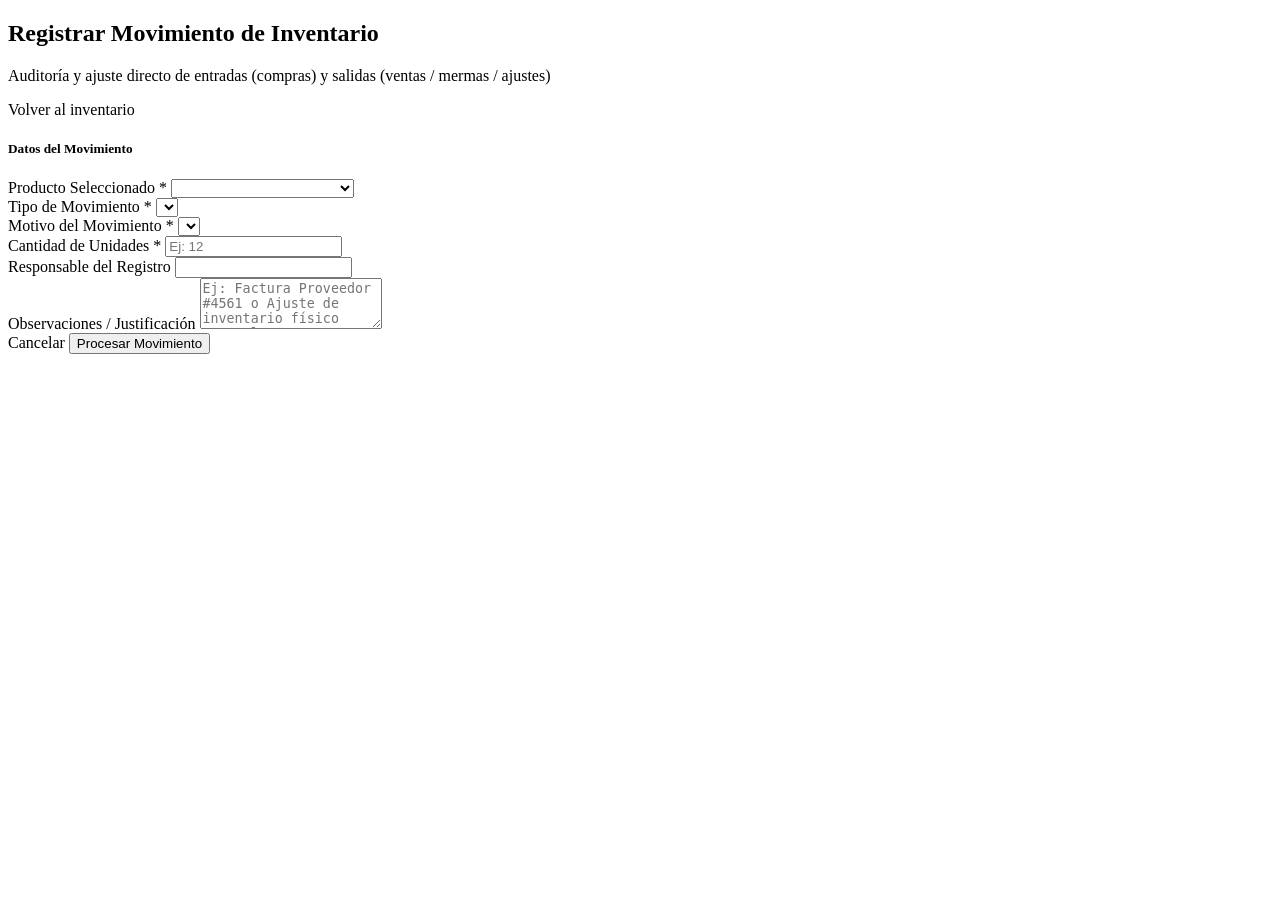
<file: src/main/resources/templates/productos/movimiento.html>
<!DOCTYPE html>
<html xmlns:th="http://www.thymeleaf.org">
<head th:replace="~{fragments/layout :: html_head('Movimiento de Stock')}"></head>
<body>

<div class="app-wrapper">
    <div th:replace="~{fragments/layout :: sidebar('movimiento', ${usuarioLogueado})}"></div>

    <main class="app-main">
        <header th:replace="~{fragments/layout :: topbar}"></header>

        <div th:replace="~{fragments/layout :: alertas}"></div>

        <div class="d-flex align-items-center justify-content-between mb-4 pb-2 border-bottom">
            <div>
                <h2 class="h3 fw-bold mb-1">Registrar Movimiento de Inventario</h2>
                <p class="text-muted mb-0">Auditoría y ajuste directo de entradas (compras) y salidas (ventas / mermas / ajustes)</p>
            </div>
            <a th:href="@{/productos}" class="btn-outline-custom">
                <i class="bi bi-arrow-left"></i>
                <span>Volver al inventario</span>
            </a>
        </div>

        <div class="row justify-content-center">
            <div class="col-12 col-lg-8">
                <div class="content-card">
                    <div class="content-card-header bg-white">
                        <h5 class="card-title mb-0 fw-bold">
                            <i class="bi bi-arrow-left-right text-warning me-2"></i>
                            Datos del Movimiento
                        </h5>
                    </div>
                    <div class="content-card-body">
                        <form th:action="@{/productos/movimiento}" method="post">
                            <div class="row g-3">
                                <div class="col-12">
                                    <label for="productoId" class="form-label fw-semibold small text-secondary">Producto Seleccionado *</label>
                                    <select id="productoId" name="productoId" class="form-select form-select-custom" required>
                                        <option value="" disabled th:selected="${productoSeleccionadoId == null}">-- Seleccione el producto --</option>
                                        <option th:each="prod : ${productos}"
                                                th:value="${prod.id}"
                                                th:text="${prod.codigo} + ' - ' + ${prod.nombre} + ' (Stock actual: ' + ${prod.stockActual} + ')'"
                                                th:selected="${productoSeleccionadoId != null && productoSeleccionadoId == prod.id}">
                                        </option>
                                    </select>
                                </div>

                                <div class="col-md-6">
                                    <label for="tipoMovimiento" class="form-label fw-semibold small text-secondary">Tipo de Movimiento *</label>
                                    <select id="tipoMovimiento" name="tipoMovimiento" class="form-select form-select-custom" required>
                                        <option th:each="tipo : ${tiposMovimiento}" th:value="${tipo}" th:text="${tipo.etiqueta}"></option>
                                    </select>
                                </div>

                                <div class="col-md-6">
                                    <label for="motivo" class="form-label fw-semibold small text-secondary">Motivo del Movimiento *</label>
                                    <select id="motivo" name="motivo" class="form-select form-select-custom" required>
                                        <option th:each="mot : ${motivos}" th:value="${mot}" th:text="${mot.etiqueta}"></option>
                                    </select>
                                </div>

                                <div class="col-md-6">
                                    <label for="cantidad" class="form-label fw-semibold small text-secondary">Cantidad de Unidades *</label>
                                    <input type="number" min="1" id="cantidad" name="cantidad" class="form-control form-control-custom" placeholder="Ej: 12" required>
                                </div>

                                <div class="col-md-6">
                                    <label class="form-label fw-semibold small text-secondary">Responsable del Registro</label>
                                    <input type="text" class="form-control form-control-custom bg-light"
                                           th:value="${usuarioLogueado != null ? usuarioLogueado.nombreCompleto : 'Sistema'}" readonly>
                                </div>

                                <div class="col-12">
                                    <label for="observacion" class="form-label fw-semibold small text-secondary">Observaciones / Justificación</label>
                                    <textarea id="observacion" name="observacion" class="form-control form-control-custom" rows="3" placeholder="Ej: Factura Proveedor #4561 o Ajuste de inventario físico mensual..."></textarea>
                                </div>

                                <div class="col-12 mt-4 pt-3 border-top d-flex justify-content-end gap-2">
                                    <a th:href="@{/productos}" class="btn-outline-custom">Cancelar</a>
                                    <button type="submit" class="btn-primary-custom">
                                        <i class="bi bi-check-circle-fill"></i>
                                        <span>Procesar Movimiento</span>
                                    </button>
                                </div>
                            </div>
                        </form>
                    </div>
                </div>
            </div>
        </div>
    </main>
</div>

<div th:replace="~{fragments/layout :: scripts}"></div>
</body>
</html>
</file>
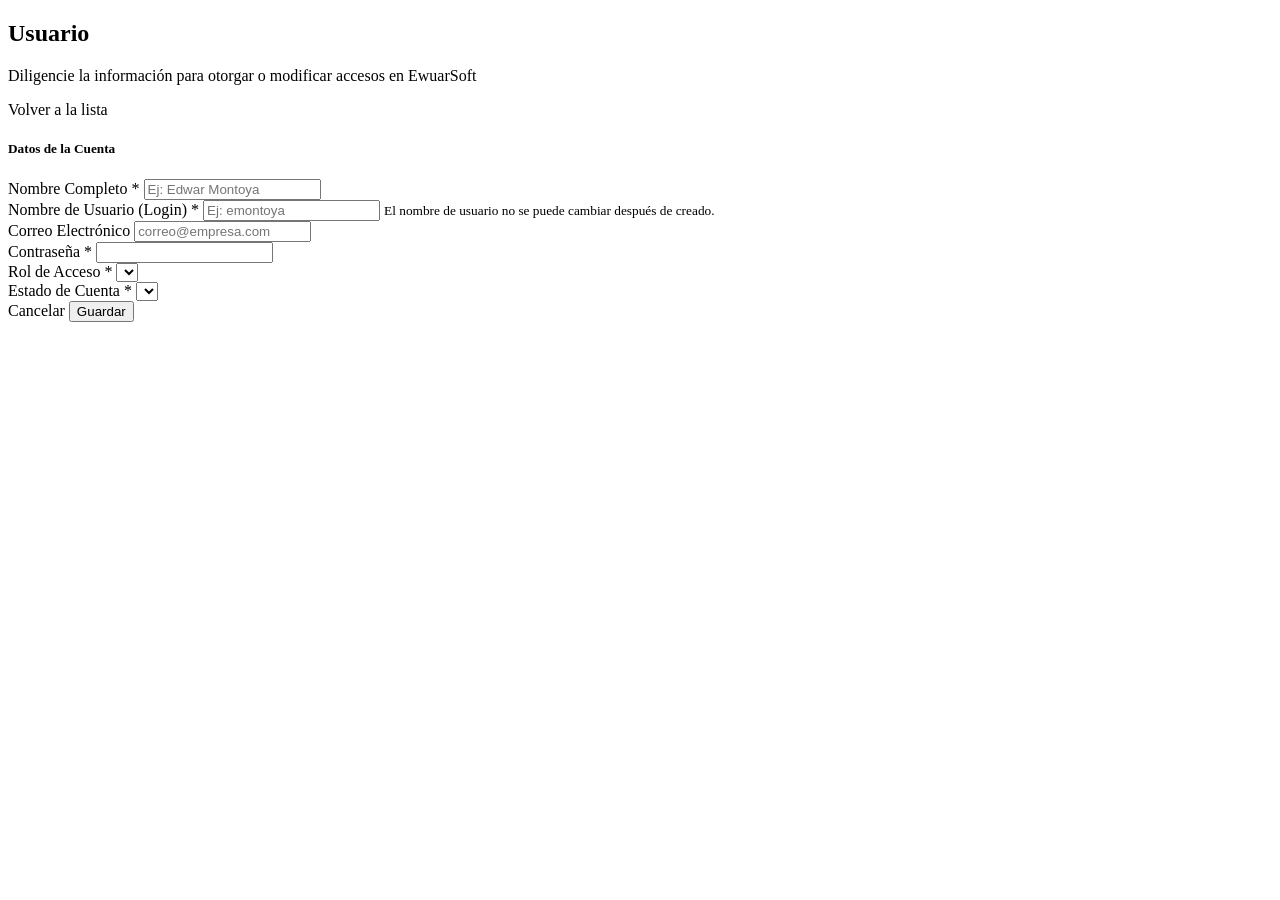
<file: src/main/resources/templates/usuarios/formulario.html>
<!DOCTYPE html>
<html xmlns:th="http://www.thymeleaf.org">
<head th:replace="~{fragments/layout :: html_head(${esEdicion} ? 'Editar Usuario' : 'Nuevo Usuario')}"></head>
<body>

<div class="app-wrapper">
    <div th:replace="~{fragments/layout :: sidebar('usuarios', ${usuarioLogueado})}"></div>

    <main class="app-main">
        <header th:replace="~{fragments/layout :: topbar}"></header>

        <div th:replace="~{fragments/layout :: alertas}"></div>

        <div class="d-flex align-items-center justify-content-between mb-4 pb-2 border-bottom">
            <div>
                <h2 class="h3 fw-bold mb-1" th:text="${esEdicion} ? 'Editar Usuario del Sistema' : 'Registrar Nuevo Usuario'">Usuario</h2>
                <p class="text-muted mb-0">Diligencie la información para otorgar o modificar accesos en EwuarSoft</p>
            </div>
            <a th:href="@{/usuarios}" class="btn-outline-custom">
                <i class="bi bi-arrow-left"></i>
                <span>Volver a la lista</span>
            </a>
        </div>

        <div class="row justify-content-center">
            <div class="col-12 col-lg-8">
                <div class="content-card">
                    <div class="content-card-header bg-white">
                        <h5 class="card-title mb-0 fw-bold">
                            <i class="bi bi-person-fill-gear text-primary me-2"></i>
                            Datos de la Cuenta
                        </h5>
                    </div>
                    <div class="content-card-body">
                        <form th:action="${esEdicion} ? @{/usuarios/actualizar} : @{/usuarios/guardar}" th:object="${usuario}" method="post">
                            <input type="hidden" th:field="*{id}" th:if="${esEdicion}">

                            <div class="row g-3">
                                <div class="col-md-6">
                                    <label for="nombreCompleto" class="form-label fw-semibold small text-secondary">Nombre Completo *</label>
                                    <input type="text" id="nombreCompleto" th:field="*{nombreCompleto}" class="form-control form-control-custom" placeholder="Ej: Edwar Montoya" required>
                                </div>

                                <div class="col-md-6">
                                    <label for="username" class="form-label fw-semibold small text-secondary">Nombre de Usuario (Login) *</label>
                                    <input type="text" id="username" th:field="*{username}" class="form-control form-control-custom" placeholder="Ej: emontoya" th:readonly="${esEdicion}" required>
                                    <small th:if="${esEdicion}" class="text-muted">El nombre de usuario no se puede cambiar después de creado.</small>
                                </div>

                                <div class="col-md-6">
                                    <label for="email" class="form-label fw-semibold small text-secondary">Correo Electrónico</label>
                                    <input type="email" id="email" th:field="*{email}" class="form-control form-control-custom" placeholder="correo@empresa.com">
                                </div>

                                <div class="col-md-6">
                                    <label for="password" class="form-label fw-semibold small text-secondary">
                                        Contraseña <span th:if="${!esEdicion}">*</span>
                                    </label>
                                    <input type="password" id="password" th:field="*{password}" class="form-control form-control-custom"
                                           th:placeholder="${esEdicion} ? 'Dejar en blanco para mantener la actual' : 'Ingrese clave segura'"
                                           th:required="${!esEdicion}">
                                </div>

                                <div class="col-md-6">
                                    <label for="rol" class="form-label fw-semibold small text-secondary">Rol de Acceso *</label>
                                    <select id="rol" th:field="*{rol}" class="form-select form-select-custom" required>
                                        <option th:each="r : ${roles}" th:value="${r}" th:text="${r.etiqueta}"></option>
                                    </select>
                                </div>

                                <div class="col-md-6">
                                    <label for="estado" class="form-label fw-semibold small text-secondary">Estado de Cuenta *</label>
                                    <select id="estado" th:field="*{estado}" class="form-select form-select-custom" required>
                                        <option th:each="e : ${estados}" th:value="${e}" th:text="${e.etiqueta}"></option>
                                    </select>
                                </div>

                                <div class="col-12 mt-4 pt-3 border-top d-flex justify-content-end gap-2">
                                    <a th:href="@{/usuarios}" class="btn-outline-custom">Cancelar</a>
                                    <button type="submit" class="btn-primary-custom">
                                        <i class="bi bi-save2-fill"></i>
                                        <span th:text="${esEdicion} ? 'Guardar Cambios' : 'Registrar Usuario'">Guardar</span>
                                    </button>
                                </div>
                            </div>
                        </form>
                    </div>
                </div>
            </div>
        </div>
    </main>
</div>

<div th:replace="~{fragments/layout :: scripts}"></div>
</body>
</html>
</file>
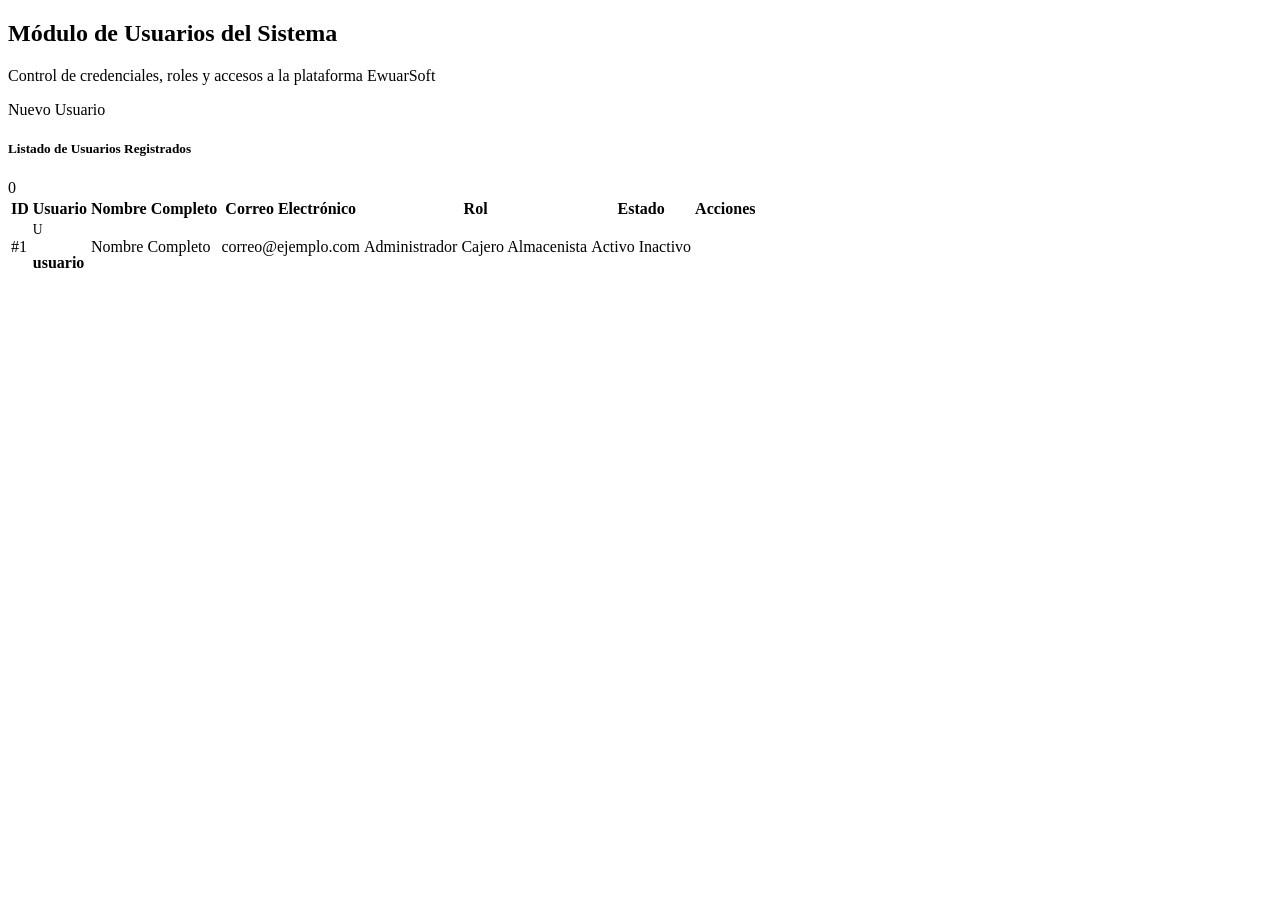
<file: src/main/resources/templates/usuarios/lista.html>
<!DOCTYPE html>
<html xmlns:th="http://www.thymeleaf.org">
<head th:replace="~{fragments/layout :: html_head('Gestión de Usuarios')}"></head>
<body>

<div class="app-wrapper">
    <div th:replace="~{fragments/layout :: sidebar('usuarios', ${usuarioLogueado})}"></div>

    <main class="app-main">
        <header th:replace="~{fragments/layout :: topbar}"></header>

        <div th:replace="~{fragments/layout :: alertas}"></div>

        <div class="d-flex flex-wrap justify-content-between align-items-center mb-4 pb-2 border-bottom">
            <div>
                <h2 class="h3 fw-bold mb-1">Módulo de Usuarios del Sistema</h2>
                <p class="text-muted mb-0">Control de credenciales, roles y accesos a la plataforma EwuarSoft</p>
            </div>
            <div>
                <a th:href="@{/usuarios/nuevo}" class="btn-primary-custom">
                    <i class="bi bi-person-plus-fill"></i>
                    <span>Nuevo Usuario</span>
                </a>
            </div>
        </div>

        <div class="content-card">
            <div class="content-card-header bg-white">
                <h5 class="card-title mb-0 fw-bold">Listado de Usuarios Registrados</h5>
                <span class="badge bg-secondary" th:text="${#lists.size(usuarios)} + ' usuarios'">0</span>
            </div>
            <div class="content-card-body p-0">
                <div class="table-responsive">
                    <table class="table-custom mb-0">
                        <thead>
                            <tr>
                                <th>ID</th>
                                <th>Usuario</th>
                                <th>Nombre Completo</th>
                                <th>Correo Electrónico</th>
                                <th>Rol</th>
                                <th>Estado</th>
                                <th class="text-end">Acciones</th>
                            </tr>
                        </thead>
                        <tbody>
                            <tr th:each="user : ${usuarios}">
                                <td class="text-muted fw-bold" th:text="'#' + ${user.id}">#1</td>
                                <td>
                                    <div class="d-flex align-items-center gap-2">
                                        <div class="user-avatar" style="width: 32px; height: 32px; font-size: 0.85rem;" th:text="${#strings.substring(user.nombreCompleto, 0, 1)}">U</div>
                                        <strong th:text="${user.username}">usuario</strong>
                                    </div>
                                </td>
                                <td th:text="${user.nombreCompleto}">Nombre Completo</td>
                                <td class="text-muted" th:text="${user.email != null && !user.email.isEmpty() ? user.email : 'Sin correo'}">correo@ejemplo.com</td>
                                <td>
                                    <span th:if="${user.rol.name() == 'ADMINISTRADOR'}" class="badge-custom badge-primary-subtle">
                                        <i class="bi bi-shield-check"></i> Administrador
                                    </span>
                                    <span th:if="${user.rol.name() == 'CAJERO'}" class="badge-custom badge-success-subtle">
                                        <i class="bi bi-cart"></i> Cajero
                                    </span>
                                    <span th:if="${user.rol.name() == 'ALMACENISTA'}" class="badge-custom badge-warning-subtle">
                                        <i class="bi bi-box"></i> Almacenista
                                    </span>
                                </td>
                                <td>
                                    <span th:if="${user.estado.name() == 'ACTIVO'}" class="badge-custom badge-success-subtle">
                                        <i class="bi bi-check-circle"></i> Activo
                                    </span>
                                    <span th:if="${user.estado.name() == 'INACTIVO'}" class="badge-custom badge-danger-subtle">
                                        <i class="bi bi-x-circle"></i> Inactivo
                                    </span>
                                </td>
                                <td class="text-end">
                                    <div class="btn-group btn-group-sm" role="group">
                                        <!-- Alternar estado -->
                                        <a th:href="@{/usuarios/cambiar-estado/{id}(id=${user.id})}"
                                           class="btn btn-outline-secondary"
                                           th:title="${user.estado.name() == 'ACTIVO' ? 'Desactivar usuario' : 'Activar usuario'}">
                                            <i th:class="${user.estado.name() == 'ACTIVO' ? 'bi bi-toggle-on text-success fs-6' : 'bi bi-toggle-off text-muted fs-6'}"></i>
                                        </a>

                                        <!-- Editar -->
                                        <a th:href="@{/usuarios/editar/{id}(id=${user.id})}" class="btn btn-outline-primary" title="Editar datos">
                                            <i class="bi bi-pencil-square"></i>
                                        </a>

                                        <!-- Eliminar -->
                                        <a th:href="@{/usuarios/eliminar/{id}(id=${user.id})}"
                                           class="btn btn-outline-danger"
                                           onclick="return confirm('¿Está seguro de eliminar permanentemente este usuario?');"
                                           title="Eliminar usuario">
                                            <i class="bi bi-trash"></i>
                                        </a>
                                    </div>
                                </td>
                            </tr>
                        </tbody>
                    </table>
                </div>
            </div>
        </div>
    </main>
</div>

<div th:replace="~{fragments/layout :: scripts}"></div>
</body>
</html>
</file>
